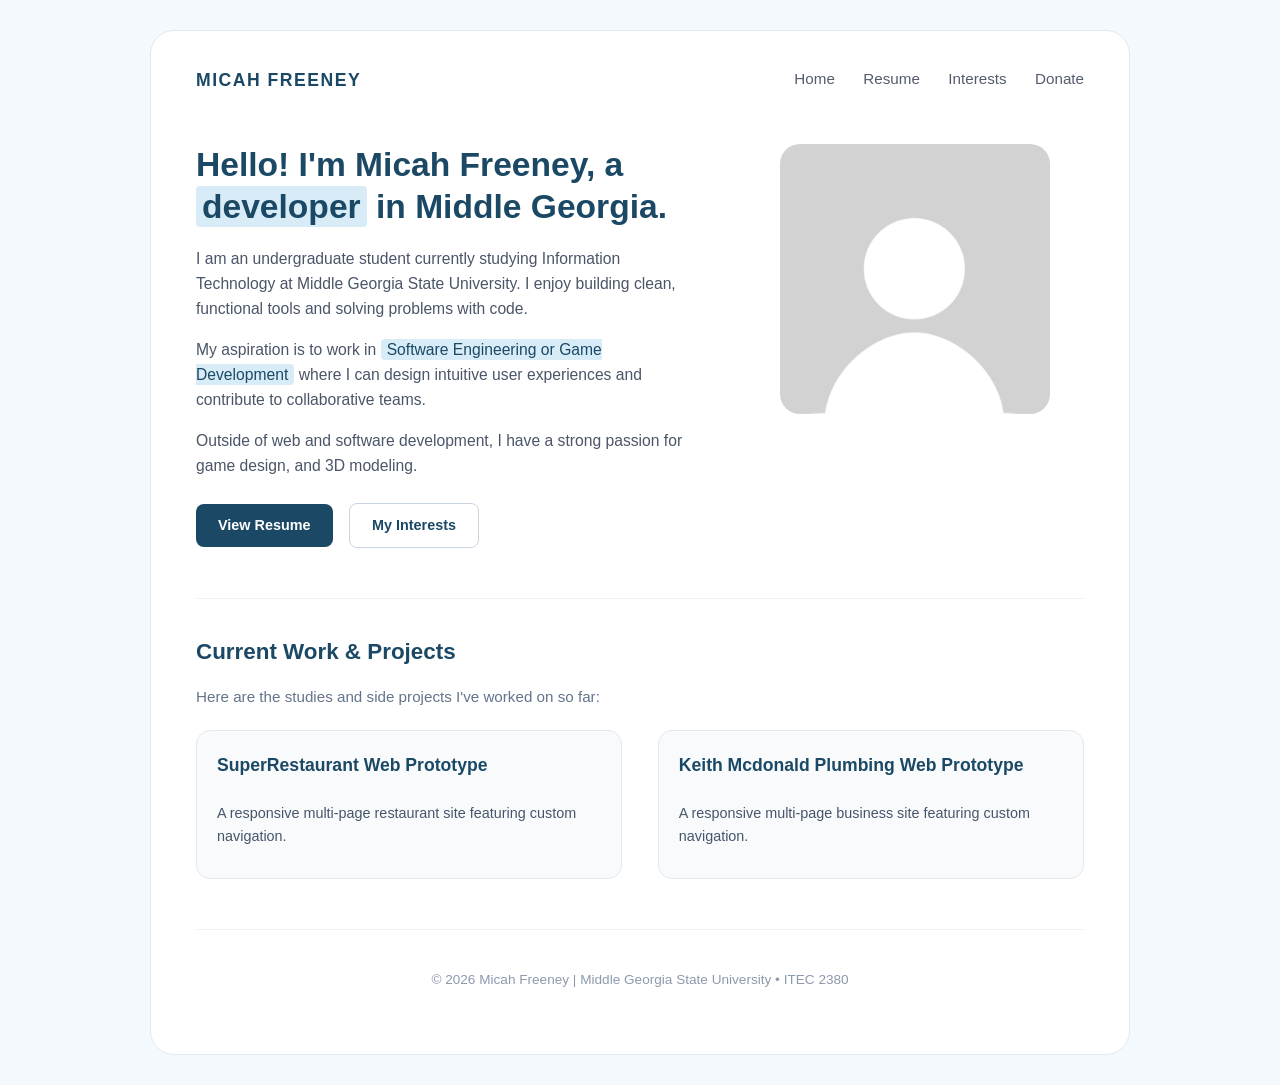
<file: index.html>
<!DOCTYPE html>
<html lang="en">

<head>
    <meta charset="UTF-8">
    <title>Micah Freeney - Portfolio</title>
    <meta name="viewport" content="width=device-width, initial-scale=1.0">
    <link href="style.css" rel="stylesheet">
</head>

<body>
    <div class="wrapper">
        <header>
            <div class="brand">
                <h1>Micah Freeney</h1>
            </div>
            <nav>
                <ul>
                    <li><a href="index.html">Home</a></li>
                    <li><a href="resume.html">Resume</a></li>
                    <li><a href="interests.html">Interests</a></li>
                    <li><a href="donate.html">Donate</a></li>
                </ul>
            </nav>
            <div class="clear"></div>
        </header>

        <main>
            <section class="hero">
                <div class="hero-text">
                    <h2>Hello! I'm Micah Freeney, a <span class="highlight">developer</span> in Middle Georgia.</h2>

                    <p>I am an undergraduate student currently studying Information Technology at Middle Georgia State
                        University. I enjoy building clean, functional tools and solving problems with code.</p>

                    <p>My aspiration is to work in <span class="highlight">Software Engineering or Game
                            Development</span> where I can design intuitive user experiences and contribute to
                        collaborative teams.</p>

                    <p>Outside of web and software development, I have a strong passion for game design, and 3D
                        modeling. </p>

                    <div class="button-group">
                        <a href="resume.html" class="btn-primary">View Resume</a>
                        <a href="interests.html" class="btn-secondary">My Interests</a>
                    </div>
                </div>

                <div class="hero-image">
                    <img src="img/profile.jpg" alt="Photo of ME" class="profile-img">
                </div>
                <div class="clear"></div>
            </section>

            <section class="projects-section">
                <h3>Current Work &amp; Projects</h3>
                <p>Here are the studies and side projects I've worked on so far:</p>

                <div class="project-card">
                    <h4>SuperRestaurant Web Prototype</h4>
                    <p>A responsive multi-page restaurant site featuring custom navigation.</p>
                </div>

                <div class="project-card">
                    <h4>Keith Mcdonald Plumbing Web Prototype</h4>
                    <p>A responsive multi-page business site featuring custom navigation. </p>
                </div>
                <div class="clear"></div>
            </section>
        </main>

        <footer>
            <p>&copy; 2026 Micah Freeney | Middle Georgia State University &bull; ITEC 2380</p>
        </footer>
    </div>
</body>

</html>
</file>
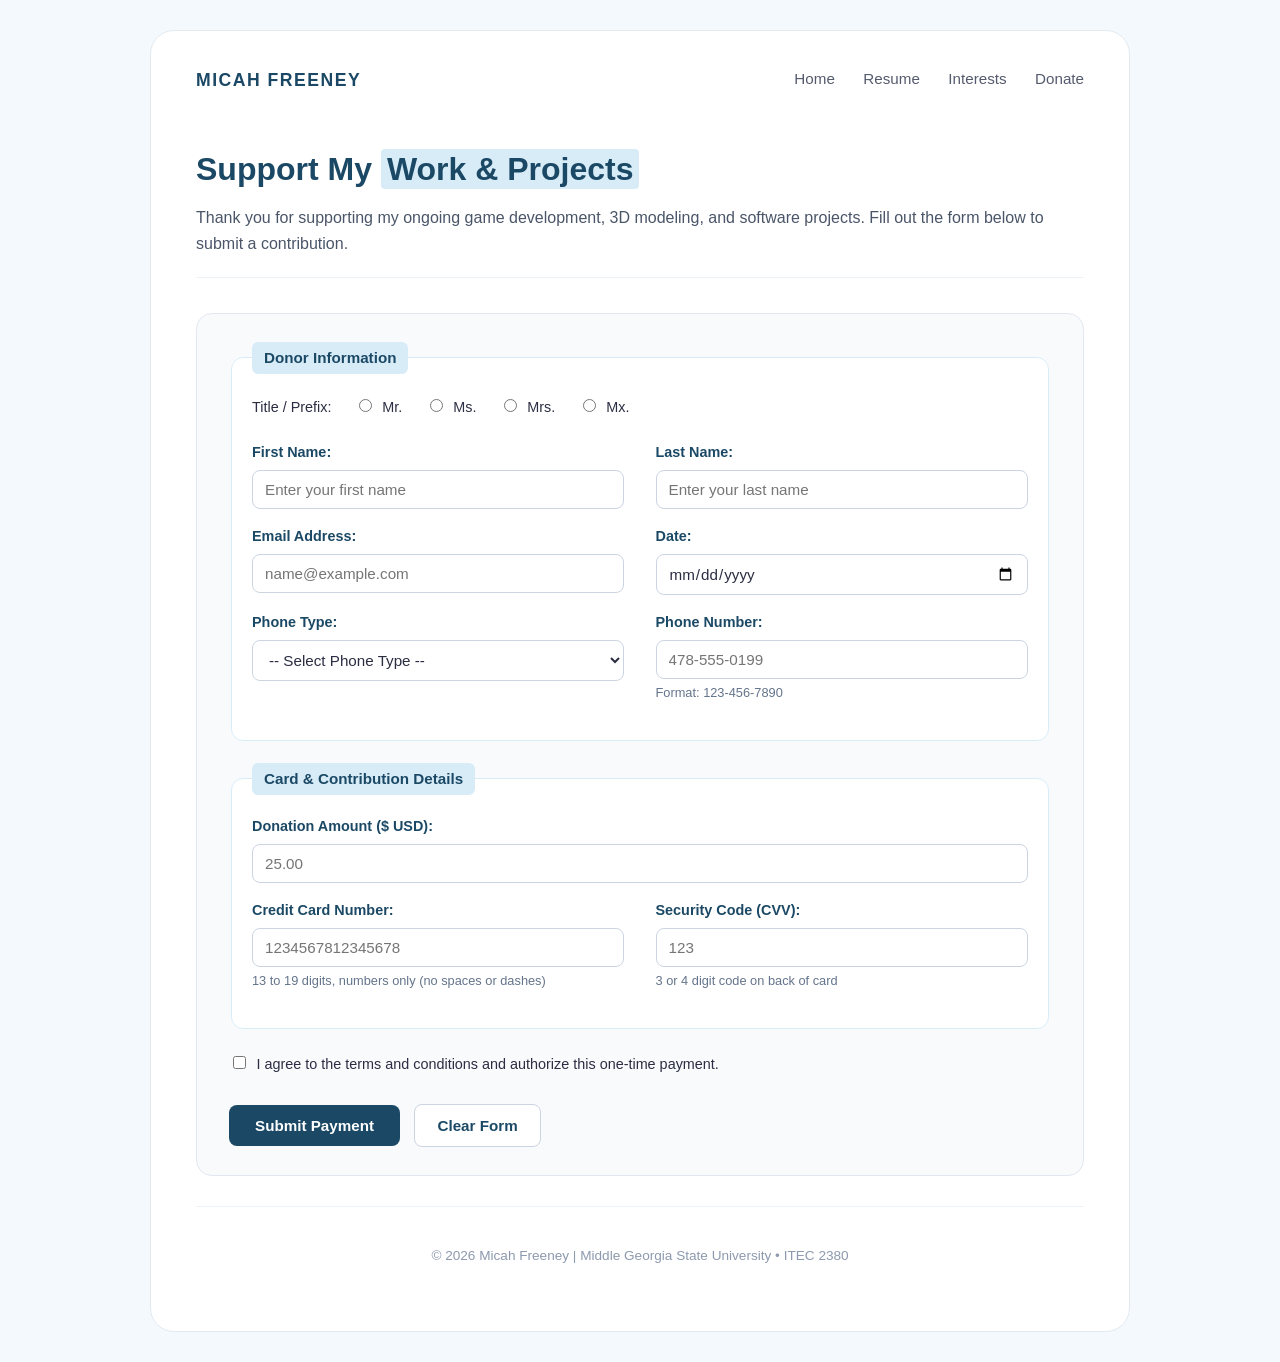
<file: donate.html>
<!DOCTYPE html>
<html lang="en">

<head>
    <meta charset="UTF-8">
    <title>Micah Freeney - Donate</title>
    <meta name="viewport" content="width=device-width, initial-scale=1.0">
    <link href="style.css" rel="stylesheet">
</head>

<body>
    <div class="wrapper">
        <header>
            <div class="brand">
                <h1>Micah Freeney</h1>
            </div>
            <nav>
                <ul>
                    <li><a href="index.html">Home</a></li>
                    <li><a href="resume.html">Resume</a></li>
                    <li><a href="interests.html">Interests</a></li>
                    <li><a href="donate.html">Donate</a></li>
                </ul>
            </nav>
            <div class="clear"></div>
        </header>

        <main>
            <section class="donate-intro">
                <h2>Support My <span class="highlight">Work &amp; Projects</span></h2>
                <p>Thank you for supporting my ongoing game development, 3D modeling, and software projects. Fill out
                    the form below to submit a contribution.</p>
            </section>

            <div class="payment-section">
                <form action="#" method="post">

                    <fieldset class="payment-fieldset">
                        <legend>Donor Information</legend>

                        <div class="donor-field-row prefix-options">
                            <label>Title / Prefix:</label>
                            <input type="radio" id="title-mr" name="title" value="Mr." required>
                            <label for="title-mr">Mr.</label>

                            <input type="radio" id="title-ms" name="title" value="Ms.">
                            <label for="title-ms">Ms.</label>

                            <input type="radio" id="title-mrs" name="title" value="Mrs.">
                            <label for="title-mrs">Mrs.</label>

                            <input type="radio" id="title-mx" name="title" value="Mx.">
                            <label for="title-mx">Mx.</label>
                        </div>

                        <div class="donor-half-col">
                            <label for="fname">First Name:</label>
                            <input type="text" id="fname" name="fname" placeholder="Enter your first name" required>
                        </div>

                        <div class="donor-half-col col-right">
                            <label for="lname">Last Name:</label>
                            <input type="text" id="lname" name="lname" placeholder="Enter your last name" required>
                        </div>
                        <div class="clear"></div>

                        <div class="donor-half-col">
                            <label for="email">Email Address:</label>
                            <input type="email" id="email" name="email" placeholder="name@example.com" required>
                        </div>

                        <div class="donor-half-col col-right">
                            <label for="donate-date">Date:</label>
                            <input type="date" id="donate-date" name="donate_date" required>
                        </div>
                        <div class="clear"></div>

                        <div class="donor-half-col">
                            <label for="phone-type">Phone Type:</label>
                            <select id="phone-type" name="phone_type" required>
                                <option value="">-- Select Phone Type --</option>
                                <option value="mobile">Mobile</option>
                                <option value="home">Home</option>
                                <option value="work">Work</option>
                            </select>
                        </div>

                        <div class="donor-half-col col-right">
                            <label for="phone">Phone Number:</label>
                            <input type="tel" id="phone" name="phone" placeholder="478-555-0199"
                                pattern="[0-9]{3}-[0-9]{3}-[0-9]{4}" required>
                            <span class="field-format-note">Format: 123-456-7890</span>
                        </div>
                        <div class="clear"></div>
                    </fieldset>


                    <fieldset class="payment-fieldset">
                        <legend>Card &amp; Contribution Details</legend>

                        <div class="donor-field-row">
                            <label for="price">Donation Amount ($ USD):</label>
                            <input type="number" id="price" name="price" min="1" max="10000" step="0.01"
                                placeholder="25.00" required>
                        </div>

                        <div class="donor-half-col">
                            <label for="cc-num">Credit Card Number:</label>
                            <input type="text" id="cc-num" name="cc_num" inputmode="numeric" pattern="[0-9]{13,19}"
                                maxlength="19" placeholder="1234567812345678" required>
                            <span class="field-format-note">13 to 19 digits, numbers only (no spaces or dashes)</span>
                        </div>

                        <div class="donor-half-col col-right">
                            <label for="cvv">Security Code (CVV):</label>
                            <input type="text" id="cvv" name="cvv" inputmode="numeric" pattern="[0-9]{3,4}"
                                maxlength="4" placeholder="123" required>
                            <span class="field-format-note">3 or 4 digit code on back of card</span>
                        </div>
                        <div class="clear"></div>
                    </fieldset>


                    <div class="donor-field-row terms-agreement">
                        <input type="checkbox" id="terms" name="terms" value="agreed" required>
                        <label for="terms">I agree to the terms and conditions and authorize this one-time
                            payment.</label>
                    </div>

                    <div class="payment-actions">
                        <button type="submit" class="btn-donate-submit">Submit Payment</button>
                        <button type="reset" class="btn-donate-clear">Clear Form</button>
                    </div>
                </form>
            </div>
        </main>

        <footer>
            <p>&copy; 2026 Micah Freeney | Middle Georgia State University &bull; ITEC 2380</p>
        </footer>
    </div>
</body>

</html>
</file>
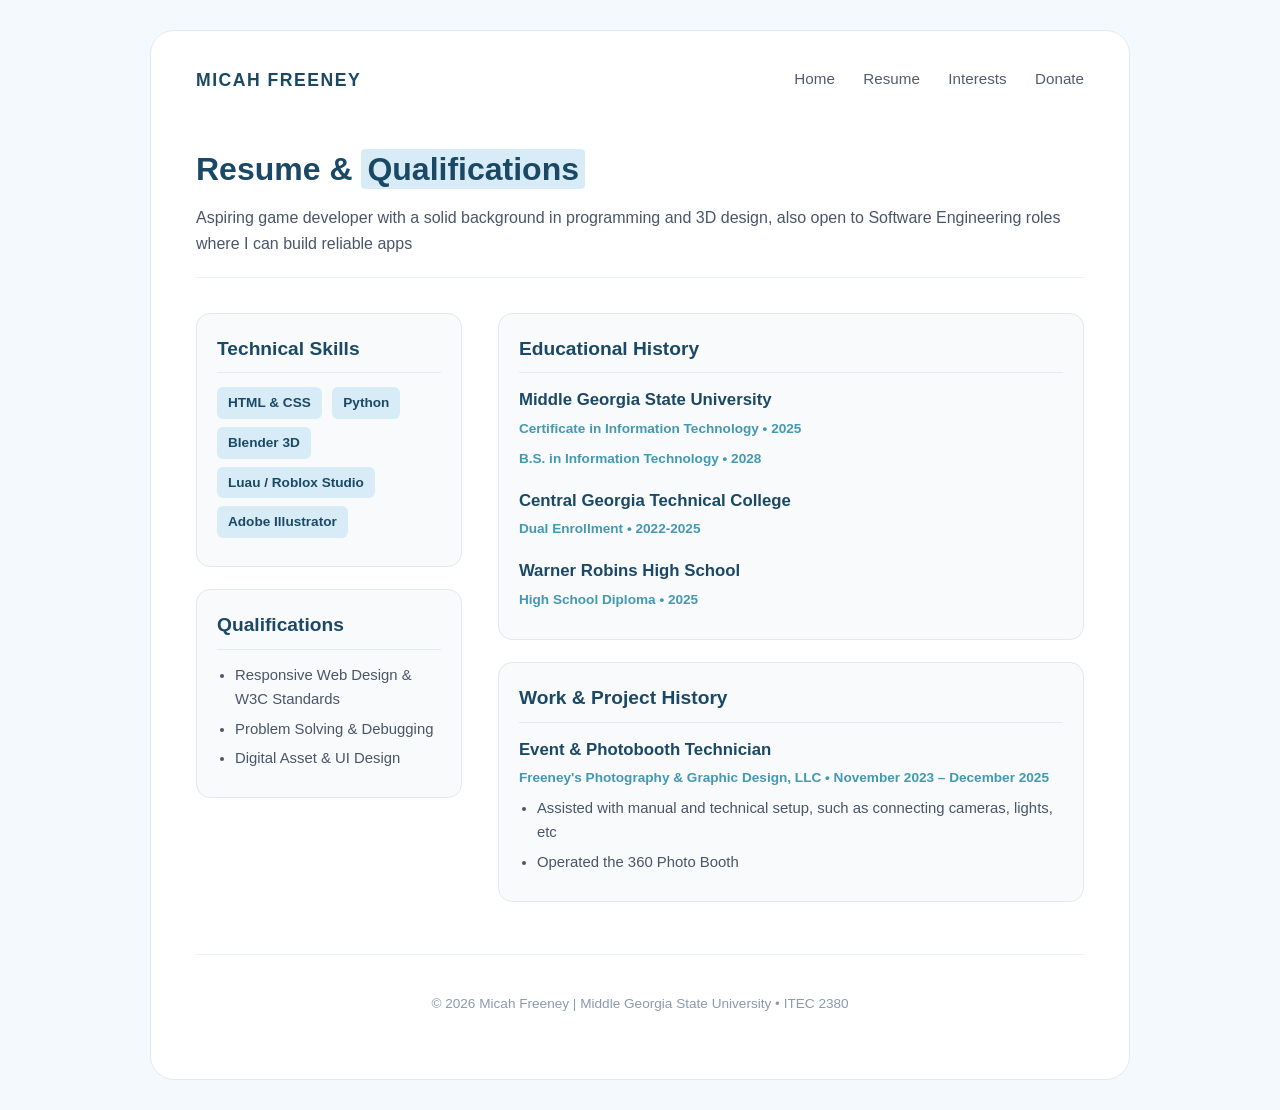
<file: resume.html>
<!DOCTYPE html>
<html lang="en">

<head>
    <meta charset="UTF-8">
    <title>Micah Freeney - Resume</title>
    <meta name="viewport" content="width=device-width, initial-scale=1.0">
    <link href="style.css" rel="stylesheet">
</head>

<body>
    <div class="wrapper">
        <header>
            <div class="brand">
                <h1>Micah Freeney</h1>
            </div>
            <nav>
                <ul>
                    <li><a href="index.html">Home</a></li>
                    <li><a href="resume.html">Resume</a></li>
                    <li><a href="interests.html">Interests</a></li>
                    <li><a href="donate.html">Donate</a></li>
                </ul>
            </nav>
            <div class="clear"></div>
        </header>

        <main>
            <section class="page-header">
                <h2>Resume &amp; <span class="highlight">Qualifications</span></h2>
                <p>Aspiring game developer with a solid background in programming and 3D design, also open to Software Engineering roles where I can build reliable apps</p>
            </section>

            <section class="resume-sidebar">
                <div class="resume-block">
                    <h3>Technical Skills</h3>
                    <span class="skill-tag">HTML &amp; CSS</span>
                    <span class="skill-tag">Python</span>
                    <span class="skill-tag">Blender 3D</span>
                    <span class="skill-tag">Luau / Roblox Studio</span>
                    <span class="skill-tag">Adobe Illustrator</span>
                </div>

                <div class="resume-block">
                    <h3>Qualifications</h3>
                    <ul>
                        <li>Responsive Web Design &amp; W3C Standards</li>
                        <li>Problem Solving &amp; Debugging</li>
                        <li>Digital Asset &amp; UI Design</li>
                    </ul>
                </div>
            </section>

            <section class="resume-main">
                <div class="resume-block">
                    <h3>Educational History</h3>

                    <div class="resume-item">
                        <h4>Middle Georgia State University</h4>
                        <span class="resume-meta">Certificate in Information Technology &bull; 2025</span>
                         <span class="resume-meta">B.S. in Information Technology  &bull; 2028</span>
                    </div>

                    <div class="resume-item">
                        <h4>Central Georgia Technical College</h4>
                        <span class="resume-meta">Dual Enrollment &bull; 2022-2025</span>
                    </div>

                    <div class="resume-item">
                        <h4>Warner Robins High School</h4>
                        <span class="resume-meta">High School Diploma &bull; 2025</span>
                    </div>
                </div>

                <div class="resume-block">
                    <h3>Work &amp; Project History</h3>

                    <div class="resume-item">
                        <h4>Event & Photobooth Technician</h4>
                        <span class="resume-meta">Freeney's Photography & Graphic Design, LLC &bull; November 2023 &ndash; December 2025</span>
                        <ul>
                            <li>Assisted with manual and technical setup, such as connecting cameras, lights, etc</li>
                            <li>Operated the 360 Photo Booth</li>
                        </ul>
                    </div>
                </div>
            </section>
            <div class="clear"></div>
        </main>

        <footer>
            <p>&copy; 2026 Micah Freeney | Middle Georgia State University &bull; ITEC 2380</p>
        </footer>
    </div>
</body>

</html>
</file>
<file: style.css>
/*
Primary Navy/Blue: #1B4965
Accent Soft Blue: #4398B2
Highlight Tint: #D8ECF8
Background Ice Blue: #F4F9FD
Card/Container White: #FFFFFF
Text Slate: #2B2D42
Border / Card Outline: #E2EAF0
*/

* {
    box-sizing: border-box;
}

body {
    background-color: #F4F9FD;
    margin: 0;
    padding: 30px 15px;
    font-family: "Segoe UI", Roboto, Helvetica, Arial, sans-serif;
    color: #2B2D42;
    line-height: 1.6;
}

.wrapper {
    background-color: #FFFFFF;
    width: 92%;
    max-width: 980px;
    margin: 0 auto;
    padding: 35px 45px 50px 45px;
    border-radius: 24px;
    border: 1px solid #E2EAF0;
}

header {
    margin-bottom: 40px;
    padding-bottom: 10px;
}

.brand {
    float: left;
    width: 40%;
}

.brand h1 {
    margin: 0;
    font-size: 1.1rem;
    font-weight: 700;
    letter-spacing: 1.5px;
    text-transform: uppercase;
    color: #1B4965;
}

nav {
    float: right;
    width: 60%;
    text-align: right;
}

nav ul {
    list-style-type: none;
    margin: 0;
    padding: 0;
}

nav li {
    display: inline-block;
    margin-left: 24px;
}

nav a {
    color: #555B6E;
    text-decoration: none;
    font-size: 0.95rem;
    font-weight: 500;
}

nav a:hover,
nav a:active {
    color: #1B4965;
    text-decoration: underline;
}

.hero {
    margin-bottom: 50px;
}

.hero-text {
    float: left;
    width: 62%;
    padding-right: 5%;
}

.hero-image {
    float: left;
    width: 38%;
    text-align: center;
}

.hero-text h2 {
    font-size: 2.1rem;
    line-height: 1.25;
    color: #1B4965;
    margin-top: 0;
    margin-bottom: 18px;
    font-weight: 700;
}

.highlight {
    background-color: #D8ECF8;
    padding: 2px 6px;
    border-radius: 4px;
    color: #1B4965;
}

.hero-text p {
    font-size: 0.98rem;
    color: #4A5568;
    margin-bottom: 14px;
}

.button-group {
    margin-top: 25px;
}

.btn-primary {
    display: inline-block;
    background-color: #1B4965;
    color: #FFFFFF;
    text-decoration: none;
    padding: 10px 22px;
    border-radius: 8px;
    font-size: 0.9rem;
    font-weight: 600;
    margin-right: 12px;
}

.btn-primary:hover {
    background-color: #4398B2;
}

.btn-secondary {
    display: inline-block;
    background-color: #FFFFFF;
    color: #1B4965;
    border: 1px solid #CBD5E1;
    text-decoration: none;
    padding: 10px 22px;
    border-radius: 8px;
    font-size: 0.9rem;
    font-weight: 600;
}

.btn-secondary:hover {
    background-color: #F8FAFC;
    border-color: #1B4965;
}

.profile-img {
    max-width: 100%;
    width: 270px;
    border-radius: 20px;
    display: block;
    margin: 0 auto;
}

.projects-section {
    border-top: 1px solid #EDF2F7;
    padding-top: 35px;
    margin-top: 20px;
}

.projects-section h3 {
    font-size: 1.4rem;
    color: #1B4965;
    margin-top: 0;
    margin-bottom: 6px;
}

.projects-section p {
    font-size: 0.95rem;
    color: #64748B;
    margin-bottom: 20px;
}

.project-card {
    float: left;
    width: 48%;
    background-color: #F8FAFC;
    border: 1px solid #E2E8F0;
    border-radius: 14px;
    padding: 20px;
    margin-bottom: 20px;
}

.project-card:nth-child(even) {
    margin-left: 4%;
}

.project-card h4 {
    margin-top: 0;
    color: #1B4965;
    font-size: 1.1rem;
}

.project-card p {
    font-size: 0.9rem;
    color: #475569;
    margin-bottom: 10px;
}

.project-card a {
    color: #4398B2;
    text-decoration: none;
    font-weight: 600;
    font-size: 0.85rem;
}

.project-card a:hover {
    text-decoration: underline;
}

footer {
    border-top: 1px solid #EDF2F7;
    margin-top: 30px;
    padding-top: 25px;
    text-align: center;
    font-size: 0.85rem;
    color: #8D99AE;
}

.clear {
    clear: both;
}

.page-header {
    margin-bottom: 35px;
    border-bottom: 1px solid #EDF2F7;
    padding-bottom: 20px;
}

.page-header h2 {
    font-size: 2rem;
    color: #1B4965;
    margin-top: 0;
    margin-bottom: 10px;
}

.page-header p {
    color: #4A5568;
    font-size: 1rem;
    margin: 0;
}

.resume-sidebar {
    float: left;
    width: 34%;
    padding-right: 4%;
}

.resume-main {
    float: left;
    width: 66%;
}

.resume-block {
    background-color: #F8FAFC;
    border: 1px solid #E2E8F0;
    border-radius: 14px;
    padding: 20px;
    margin-bottom: 22px;
}

.resume-block h3 {
    margin-top: 0;
    margin-bottom: 14px;
    color: #1B4965;
    font-size: 1.2rem;
    border-bottom: 1px solid #E2EAF0;
    padding-bottom: 8px;
}

.resume-item {
    margin-bottom: 18px;
}

.resume-item:last-child {
    margin-bottom: 0;
}

.resume-item h4 {
    margin: 0 0 4px 0;
    color: #1B4965;
    font-size: 1.05rem;
}

.resume-meta {
    display: block;
    font-size: 0.85rem;
    font-weight: 600;
    color: #4398B2;
    margin-bottom: 8px;
}

.resume-item p,
.resume-block ul {
    margin: 0;
    font-size: 0.93rem;
    color: #4A5568;
}

.resume-block ul {
    padding-left: 18px;
}

.resume-block li {
    margin-bottom: 6px;
}

.skill-tag {
    display: inline-block;
    background-color: #D8ECF8;
    color: #1B4965;
    font-size: 0.85rem;
    font-weight: 600;
    padding: 5px 11px;
    border-radius: 6px;
    margin: 0 6px 8px 0;
}

.interest-card {
    float: left;
    width: 48%;
    background-color: #F8FAFC;
    border: 1px solid #E2E8F0;
    border-radius: 16px;
    padding: 22px;
    margin-bottom: 24px;
}

.interest-card:nth-child(even) {
    margin-left: 4%;
}

.interest-card img {
    width: 100%;
    height: 180px;
    object-fit: cover;
    border-radius: 10px;
    margin-bottom: 14px;
}

.interest-card h3 {
    margin-top: 0;
    margin-bottom: 8px;
    color: #1B4965;
    font-size: 1.15rem;
}

.interest-card p {
    margin: 0;
    font-size: 0.93rem;
    color: #4A5568;
}

.fade {
    width: 85%;
    margin: 0 auto 35px auto;
}

.interest-slide {
    background-color: #F8FAFC;
    border: 1px solid #E2E8F0;
    border-radius: 16px;
    padding: 25px;
}

.interest-slide img {
    width: 100%;
    height: 280px;
    object-fit: cover;
    border-radius: 10px;
    margin-bottom: 16px;
}

.interest-slide h3 {
    margin-top: 0;
    margin-bottom: 10px;
    color: #1B4965;
    font-size: 1.25rem;
}

.interest-slide p {
    margin: 0;
    font-size: 0.95rem;
    color: #4A5568;
}


.slick-prev:before,
.slick-next:before {
    color: #1B4965;
    font-size: 24px;
}

.slick-dots li button:before {
    color: #4398B2;
    font-size: 10px;
}

.slick-dots li.slick-active button:before {
    color: #1B4965;
}

.donate-intro {
    margin-bottom: 35px;
    border-bottom: 1px solid #EDF2F7;
    padding-bottom: 20px;
}

.donate-intro h2 {
    font-size: 2rem;
    color: #1B4965;
    margin-top: 0;
    margin-bottom: 10px;
}

.donate-intro p {
    color: #4A5568;
    font-size: 1rem;
    margin: 0;
}

.payment-section {
    background-color: #F8FAFC;
    border: 1px solid #E2E8F0;
    border-radius: 16px;
    padding: 28px 32px;
    margin-bottom: 20px;
}

.payment-fieldset {
    border: 1px solid #D8ECF8;
    border-radius: 12px;
    background-color: #FFFFFF;
    padding: 20px;
    margin-bottom: 22px;
}

.payment-fieldset legend {
    font-weight: 700;
    color: #1B4965;
    background-color: #D8ECF8;
    padding: 4px 12px;
    border-radius: 6px;
    font-size: 0.95rem;
}

.donor-field-row {
    margin-bottom: 16px;
}

.donor-half-col {
    float: left;
    width: 48%;
    margin-bottom: 16px;
}

.donor-half-col.col-right {
    margin-left: 4%;
}

.donor-field-row label,
.donor-half-col label {
    display: block;
    font-weight: 600;
    font-size: 0.9rem;
    color: #1B4965;
    margin-bottom: 6px;
}

.prefix-options label,
.terms-agreement label {
    display: inline-block;
    font-weight: 500;
    color: #2B2D42;
    margin-right: 18px;
    cursor: pointer;
}

.prefix-options input,
.terms-agreement input {
    margin-right: 6px;
    cursor: pointer;
}

.payment-section input[type="text"],
.payment-section input[type="email"],
.payment-section input[type="date"],
.payment-section input[type="tel"],
.payment-section input[type="number"],
.payment-section select {
    width: 100%;
    padding: 10px 12px;
    border: 1px solid #CBD5E1;
    border-radius: 8px;
    font-size: 0.95rem;
    font-family: inherit;
    color: #2B2D42;
    background-color: #FFFFFF;
}

.payment-section input:focus,
.payment-section select:focus {
    outline: none;
    border-color: #4398B2;
    background-color: #F4F9FD;
}

.field-format-note {
    display: block;
    font-size: 0.8rem;
    color: #64748B;
    margin-top: 4px;
}

.payment-actions {
    margin-top: 22px;
}

.btn-donate-submit {
    background-color: #1B4965;
    color: #FFFFFF;
    border: none;
    padding: 12px 26px;
    border-radius: 8px;
    font-size: 0.95rem;
    font-weight: 600;
    cursor: pointer;
    margin-right: 10px;
}

.btn-donate-submit:hover {
    background-color: #4398B2;
}

.btn-donate-clear {
    background-color: #FFFFFF;
    color: #1B4965;
    border: 1px solid #CBD5E1;
    padding: 12px 22px;
    border-radius: 8px;
    font-size: 0.95rem;
    font-weight: 600;
    cursor: pointer;
}

.btn-donate-clear:hover {
    background-color: #F0F8FF;
    border-color: #1B4965;
}

@media screen and (max-width: 768px) {
    .wrapper {
        padding: 25px 20px;
    }

    .brand,
    nav,
    .hero-text,
    .hero-image,
    .project-card {
        float: none;
        width: 100%;
        text-align: left;
        padding-right: 0;
        margin-left: 0;
    }

    nav {
        margin-top: 15px;
    }

    nav li {
        display: inline-block;
        margin-left: 0;
        margin-right: 15px;
    }

    .hero-image {
        margin-top: 30px;
        text-align: center;
    }

    .project-card:nth-child(even) {
        margin-left: 0;
    }
}
</file>
